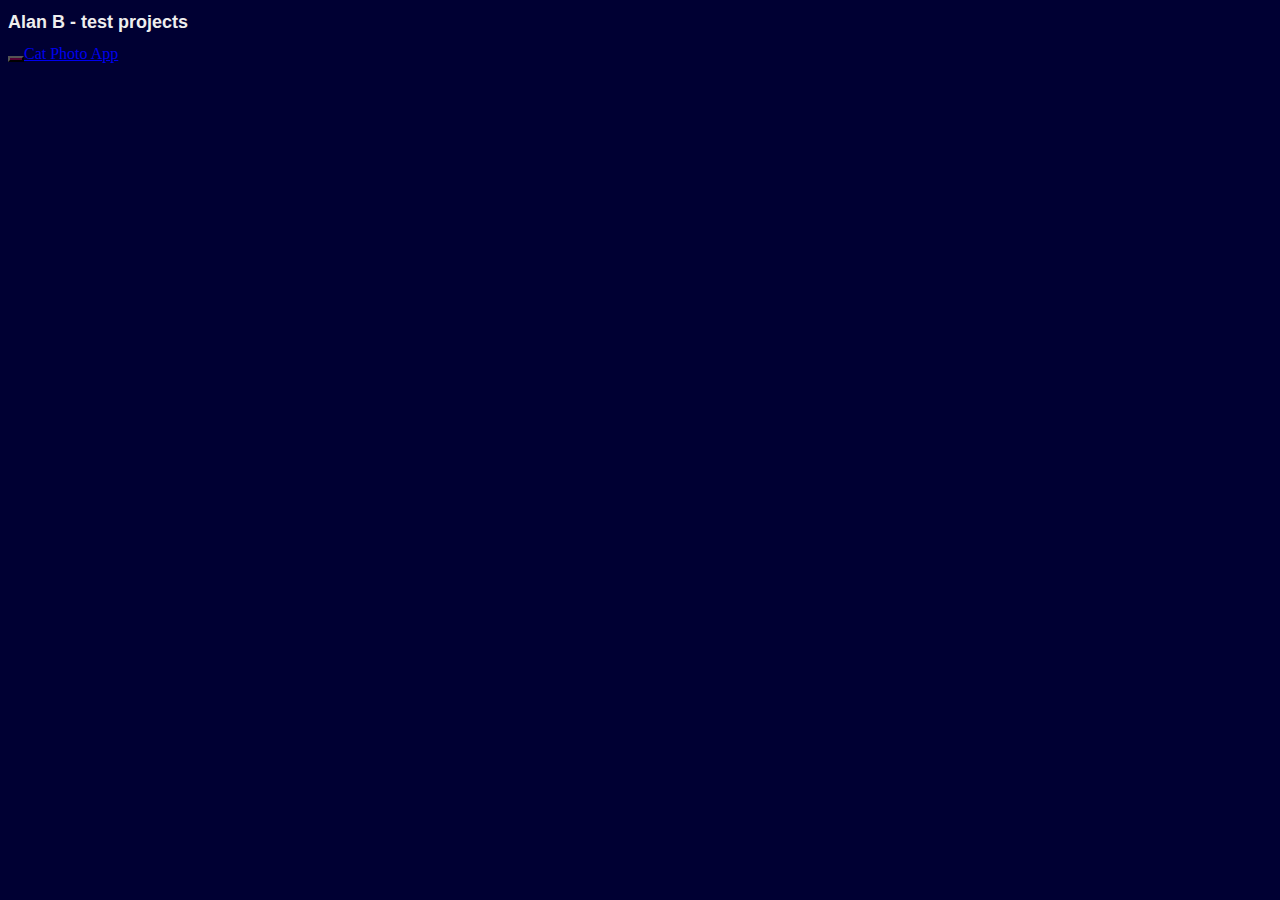
<file: index.html>
<!DOCTYPE html>
<html lang="en">
  <head>
    <meta name="viewport" content="width=device-width, initial-scale=1">
    <link rel="stylesheet" href="https://alan-b-coding.github.io/styles.css">
    <meta charset="utf-8" />
  </head>
  <body>
    <h1>Alan B - test projects</h1>
    <button></button><a href="01catphotoapp.html/" target="_blank">Cat Photo App</a></button>
  </body>
</html>
</file>
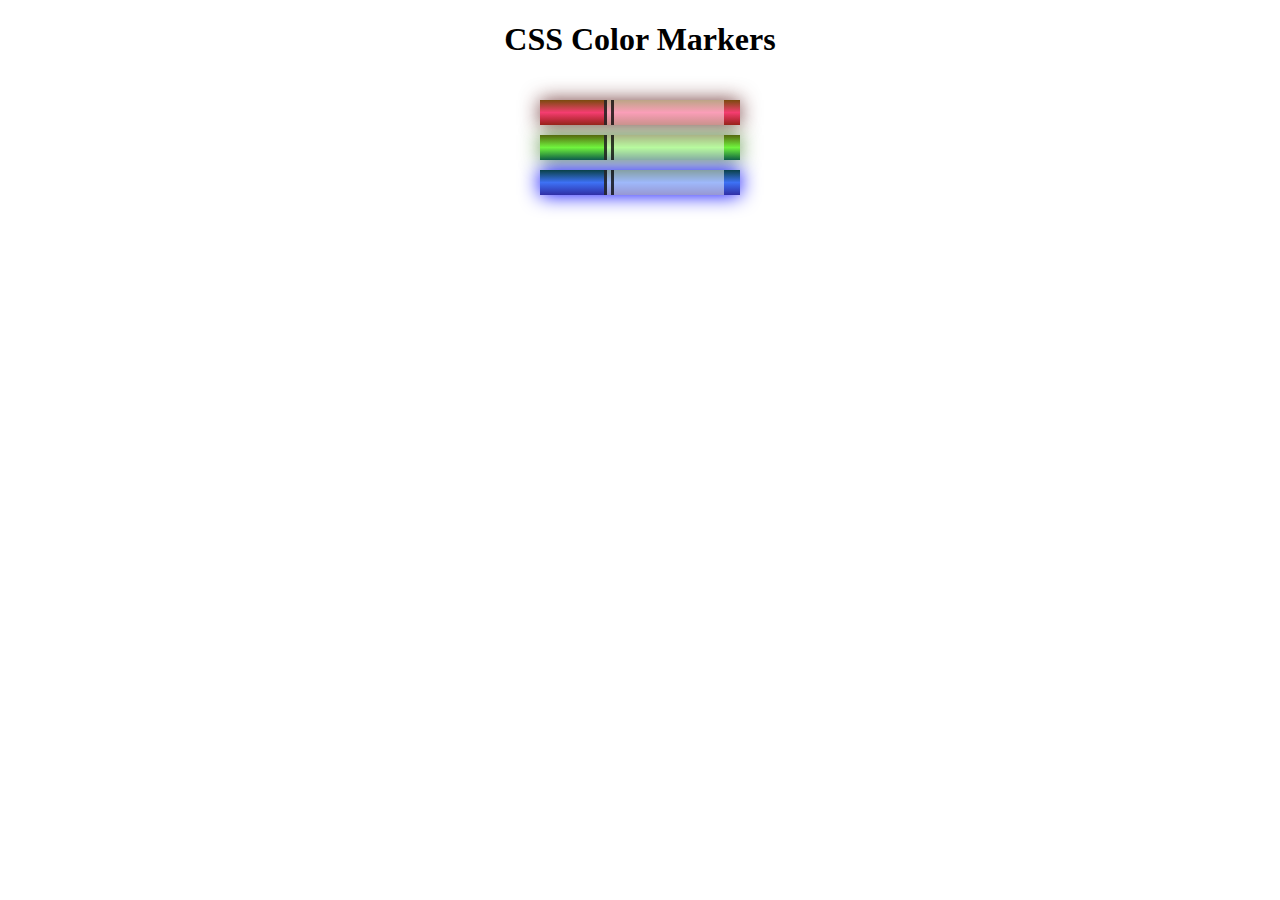
<file: 03markers.html>
<!DOCTYPE html>
<html lang="en">
  <head>
    <meta charset="utf-8">
    <meta name="viewport" content="width=device-width, initial-scale=1.0">
    <title>Colored Markers</title>
    <link rel="stylesheet" href="03markers.css">
  </head>
  <body>
    <h1>CSS Color Markers</h1>
    <div class="container">
      <div class="marker red">
        <div class="cap"></div>
        <div class="sleeve"></div>
      </div>
      <div class="marker green">
        <div class="cap"></div>
        <div class="sleeve"></div>
      </div>
      <div class="marker blue">
        <div class="cap"></div>
        <div class="sleeve"></div>
      </div>
    </div>
  </body>
</html>
</file>
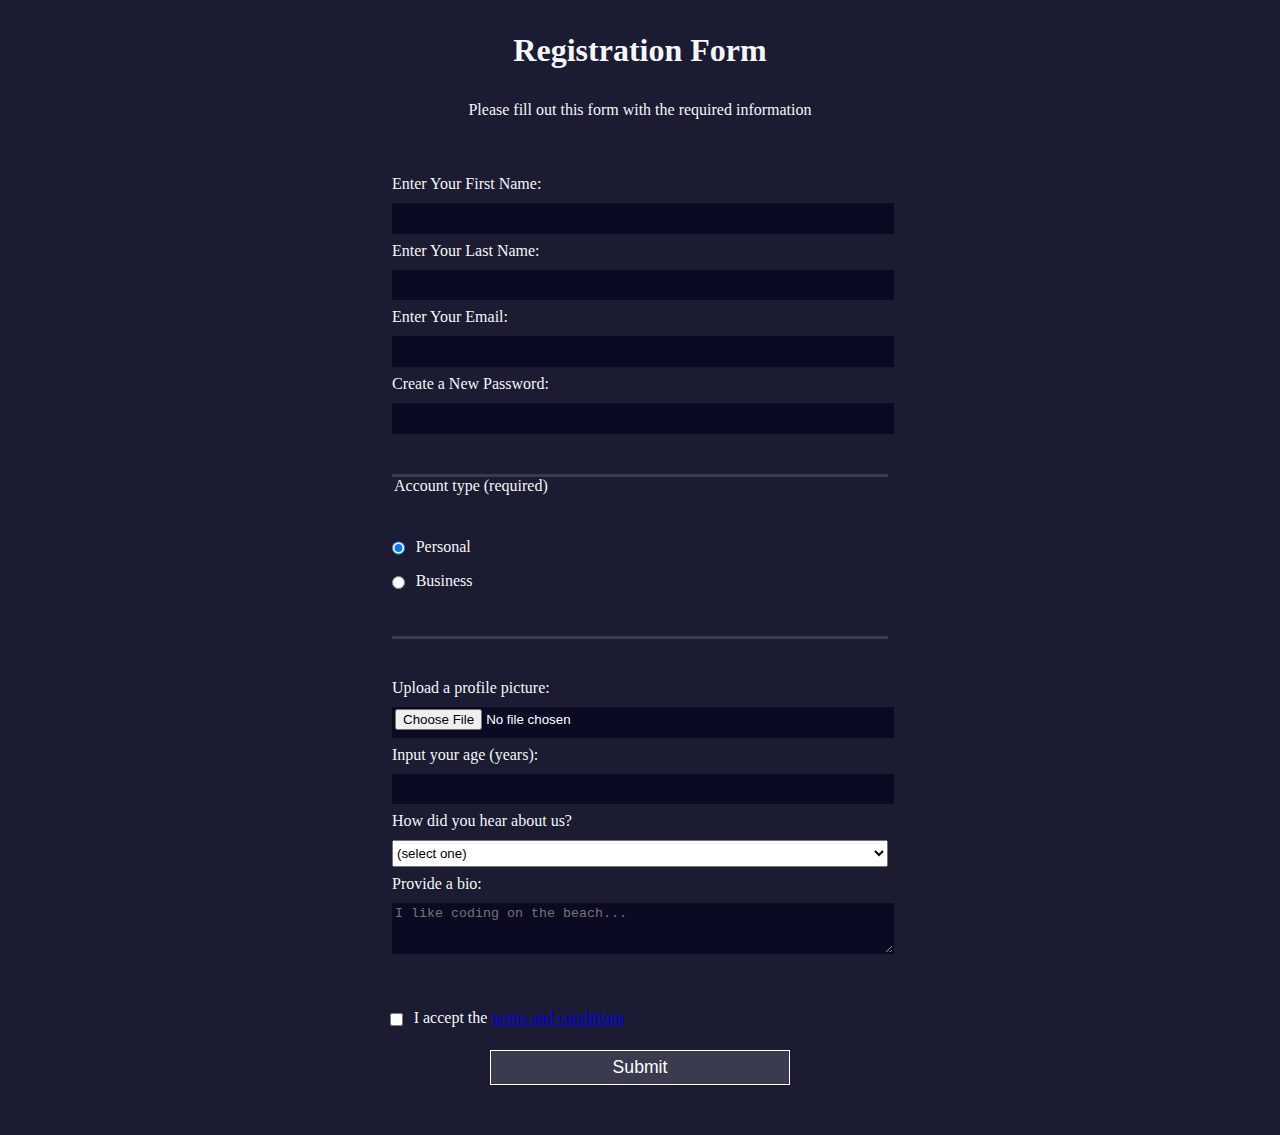
<file: 04regform.html>
<!DOCTYPE html>
<html lang="en">
  <head>
    <meta charset="UTF-8">
    <title>Registration Form</title>
    <link rel="stylesheet" href="04regform.css" />
  </head>
  <body>
    <h1>Registration Form</h1>
    <p>Please fill out this form with the required information</p>
    <form method="post" action='https://register-demo.freecodecamp.org'>
      <fieldset>
        <label for="first-name">Enter Your First Name: <input id="first-name" name="first-name" type="text" required /></label>
        <label for="last-name">Enter Your Last Name: <input id="last-name" name="last-name" type="text" required /></label>
        <label for="email">Enter Your Email: <input id="email" name="email" type="email" required /></label>
        <label for="new-password">Create a New Password: <input id="new-password" name="new-password" type="password" pattern="[a-z0-5]{8,}" required /></label>
      </fieldset>
      <fieldset>
        <legend>Account type (required)</legend>
        <label for="personal-account"><input id="personal-account" type="radio" name="account-type" class="inline" checked /> Personal</label>
        <label for="business-account"><input id="business-account" type="radio" name="account-type" class="inline" /> Business</label>
      </fieldset>
      <fieldset>
        <label for="profile-picture">Upload a profile picture: <input id="profile-picture" type="file" name="file" /></label>
        <label for="age">Input your age (years): <input id="age" type="number" name="age" min="13" max="120" /></label>
        <label for="referrer">How did you hear about us?
          <select id="referrer" name="referrer">
            <option value="">(select one)</option>
            <option value="1">freeCodeCamp News</option>
            <option value="2">freeCodeCamp YouTube Channel</option>
            <option value="3">freeCodeCamp Forum</option>
            <option value="4">Other</option>
          </select>
        </label>
        <label for="bio">Provide a bio:
          <textarea id="bio" name="bio" rows="3" cols="30" placeholder="I like coding on the beach..."></textarea>
        </label>
      </fieldset>
      <label for="terms-and-conditions">
        <input class="inline" id="terms-and-conditions" type="checkbox" required name="terms-and-conditions" /> I accept the <a href="https://www.freecodecamp.org/news/terms-of-service/">terms and conditions</a>
      </label>
      <input type="submit" value="Submit" />
    </form>
  </body>
</html>
</file>
<file: 03markers.css>
h1 {
  text-align: center;
}

.container {
  background-color: rgb(255, 255, 255);
  padding: 10px 0;
}

.marker {
  width: 200px;
  height: 25px;
  margin: 10px auto;
}

.cap {
  width: 60px;
  height: 25px;
}

.sleeve {
  width: 110px;
  height: 25px;
  background-color: rgba(255, 255, 255, 0.5);
  border-left: 10px double rgba(0, 0, 0, 0.75);
}

.cap, .sleeve {
  display: inline-block;
}

.red {
  background: linear-gradient(rgb(122, 74, 14), rgb(245, 62, 113), rgb(162, 27, 27));
  box-shadow: 0 0 20px 0 rgba(83, 14, 14, 0.8);
}

.green {
  background: linear-gradient(#55680D, #71F53E, #116C31);
  box-shadow: 0 0 20px 0 #3B7E20CC;
}

.blue {
  background: linear-gradient(hsl(186, 76%, 16%), hsl(223, 90%, 60%), hsl(240, 56%, 42%));
  box-shadow: 0 0 20px 0 blue;
}
</file>
<file: 04regform.css>
body {
  width: 100%;
  height: 100vh;
  margin: 0;
  background-color: #1b1b32;
  color: #f5f6f7;
  font-family: Tahoma;
  font-size: 16px;
}

h1, p {
  margin: 1em auto;
  text-align: center;
}

form {
  width: 60vw;
  max-width: 500px;
  min-width: 300px;
  margin: 0 auto;
  padding-bottom: 2em;
}

fieldset {
  border: none;
  padding: 2rem 0;
  border-bottom: 3px solid #3b3b4f;
}

fieldset:last-of-type {
  border-bottom: none;
}

label {
  display: block;
  margin: 0.5rem 0;
}

input,
textarea,
select {
  margin: 10px 0 0 0;
  width: 100%;
  min-height: 2em;
}

input, textarea {
  background-color: #0a0a23;
  border: 1px solid #0a0a23;
  color: #ffffff;
}

.inline {
  width: unset;
  margin: 0 0.5em 0 0;
  vertical-align: middle;
}

input[type="submit"] {
  display: block;
  width: 60%;
  margin: 1em auto;
  height: 2em;
  font-size: 1.1rem;
  background-color: #3b3b4f;
  border-color: white;
  min-width: 300px;
}

input[type="file"] {
  padding: 1px 2px;
}

.inline{
  display: inline; 
}
</file>
